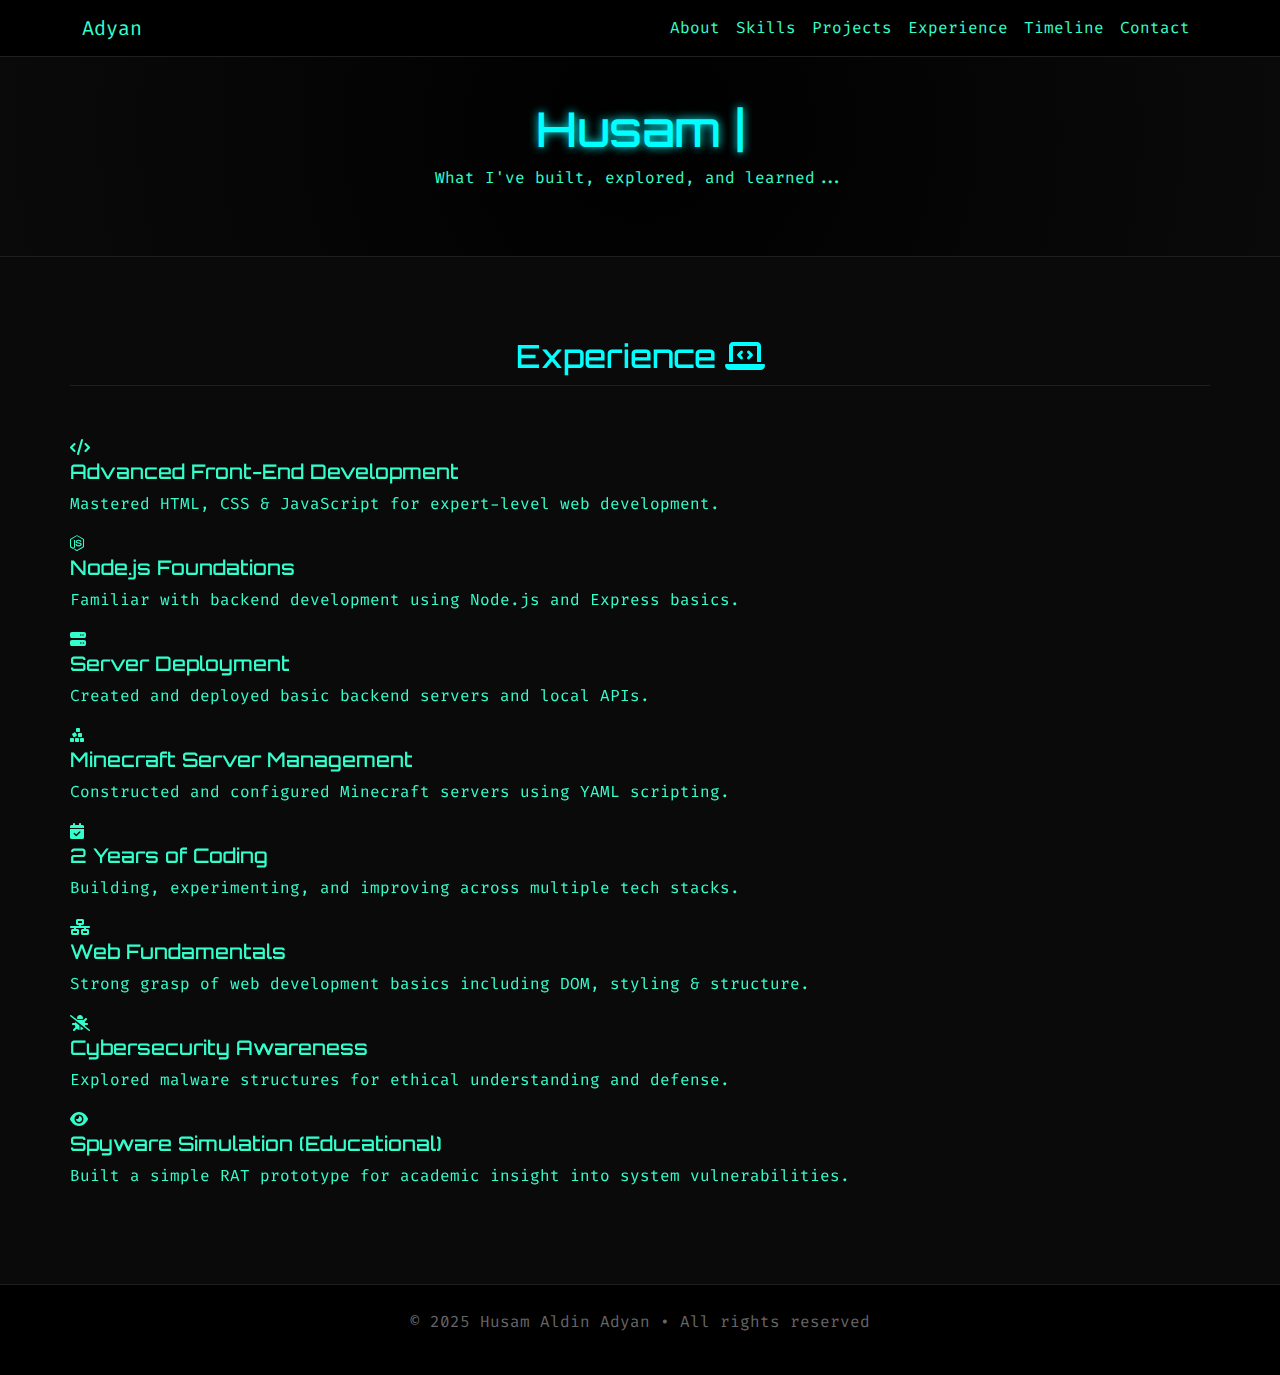
<file: experience.html>
<!DOCTYPE html>
<html lang="en">
<head>
  <meta charset="UTF-8" />
  <meta name="viewport" content="width=device-width, initial-scale=1.0"/>
  <title>Experience – Husam Aldin Adyan</title>

  <!-- Fonts -->
  <link href="https://fonts.googleapis.com/css2?family=Fira+Code&family=Orbitron:wght@600&display=swap" rel="stylesheet">

  <!-- Bootstrap -->
  <link rel="stylesheet" href="https://cdn.jsdelivr.net/npm/bootstrap@5.3.0/dist/css/bootstrap.min.css" />

  <!-- Font Awesome -->
  <link rel="stylesheet" href="https://cdnjs.cloudflare.com/ajax/libs/font-awesome/6.5.0/css/all.min.css" />

  <!-- AOS Animations -->
  <link rel="stylesheet" href="https://cdn.jsdelivr.net/npm/aos@2.3.4/dist/aos.css"/>

  <!-- Custom CSS -->
  <link rel="stylesheet" href="style.css">
</head>
<body>

  <!-- NAVBAR -->
 <nav class="navbar navbar-expand-lg fixed-top">
    <div class="container">
      <a class="navbar-brand" href="#">Adyan</a>
      <button class="navbar-toggler" type="button" data-bs-toggle="collapse" data-bs-target="#navMenu">
        <span class="navbar-toggler-icon"></span>
      </button>
      <div class="collapse navbar-collapse" id="navMenu">
        <ul class="navbar-nav ms-auto">
          <a class="nav-item"><a class="nav-link" href="#index.html">About</a>
          <li class="nav-item"><a class="nav-link" href="skills.html">Skills</a></li>
          <li class="nav-item"><a class="nav-link" href="#projects">Projects</a></li>
          <a class="nav-link" href="experience.html">Experience</a>
          <li class="nav-item"><a class="nav-link" href="#timeline">Timeline</a></li>
          <li class="nav-item"><a class="nav-link" href="#contact">Contact</a></li>
        </ul>
      </div>
    </div>
  </nav>

  <!-- HEADER -->
  <header>
    <h1 class="typing-effect" id="typeLine">My Experience</h1>
    <p>What I've built, explored, and learned...</p>
  </header>

  <!-- EXPERIENCE TIMELINE -->
  <section id="experience" class="section container" data-aos="fade-left">
    <h2 class="section-title">Experience <i class="fa-solid fa-laptop-code"></i></h2>
    <div class="timeline">
      <div class="timeline-item">
        <div class="timeline-icon"><i class="fa-solid fa-code"></i></div>
        <div class="timeline-content">
          <h5>Advanced Front-End Development</h5>
          <p>Mastered HTML, CSS & JavaScript for expert-level web development.</p>
        </div>
      </div>
      <div class="timeline-item">
        <div class="timeline-icon"><i class="fa-brands fa-node-js"></i></div>
        <div class="timeline-content">
          <h5>Node.js Foundations</h5>
          <p>Familiar with backend development using Node.js and Express basics.</p>
        </div>
      </div>
      <div class="timeline-item">
        <div class="timeline-icon"><i class="fa-solid fa-server"></i></div>
        <div class="timeline-content">
          <h5>Server Deployment</h5>
          <p>Created and deployed basic backend servers and local APIs.</p>
        </div>
      </div>
      <div class="timeline-item">
        <div class="timeline-icon"><i class="fa-solid fa-cubes-stacked"></i></div>
        <div class="timeline-content">
          <h5>Minecraft Server Management</h5>
          <p>Constructed and configured Minecraft servers using YAML scripting.</p>
        </div>
      </div>
      <div class="timeline-item">
        <div class="timeline-icon"><i class="fa-solid fa-calendar-check"></i></div>
        <div class="timeline-content">
          <h5>2 Years of Coding</h5>
          <p>Building, experimenting, and improving across multiple tech stacks.</p>
        </div>
      </div>
      <div class="timeline-item">
        <div class="timeline-icon"><i class="fa-solid fa-network-wired"></i></div>
        <div class="timeline-content">
          <h5>Web Fundamentals</h5>
          <p>Strong grasp of web development basics including DOM, styling & structure.</p>
        </div>
      </div>
      <div class="timeline-item">
        <div class="timeline-icon"><i class="fa-solid fa-bug-slash"></i></div>
        <div class="timeline-content">
          <h5>Cybersecurity Awareness</h5>
          <p>Explored malware structures for ethical understanding and defense.</p>
        </div>
      </div>
      <div class="timeline-item">
        <div class="timeline-icon"><i class="fa-solid fa-eye"></i></div>
        <div class="timeline-content">
          <h5>Spyware Simulation (Educational)</h5>
          <p>Built a simple RAT prototype for academic insight into system vulnerabilities.</p>
        </div>
      </div>
    </div>
  </section>

  <!-- FOOTER -->
  <footer>
    <p>&copy; 2025 Husam Aldin Adyan • All rights reserved </p>
  </footer>

  <!-- JS Scripts -->
  <script src="https://cdn.jsdelivr.net/npm/bootstrap@5.3.0/dist/js/bootstrap.bundle.min.js"></script>
  <script src="https://cdn.jsdelivr.net/npm/aos@2.3.4/dist/aos.js"></script>
  <script src="main.js"></script>
</body>
</html>
</file>
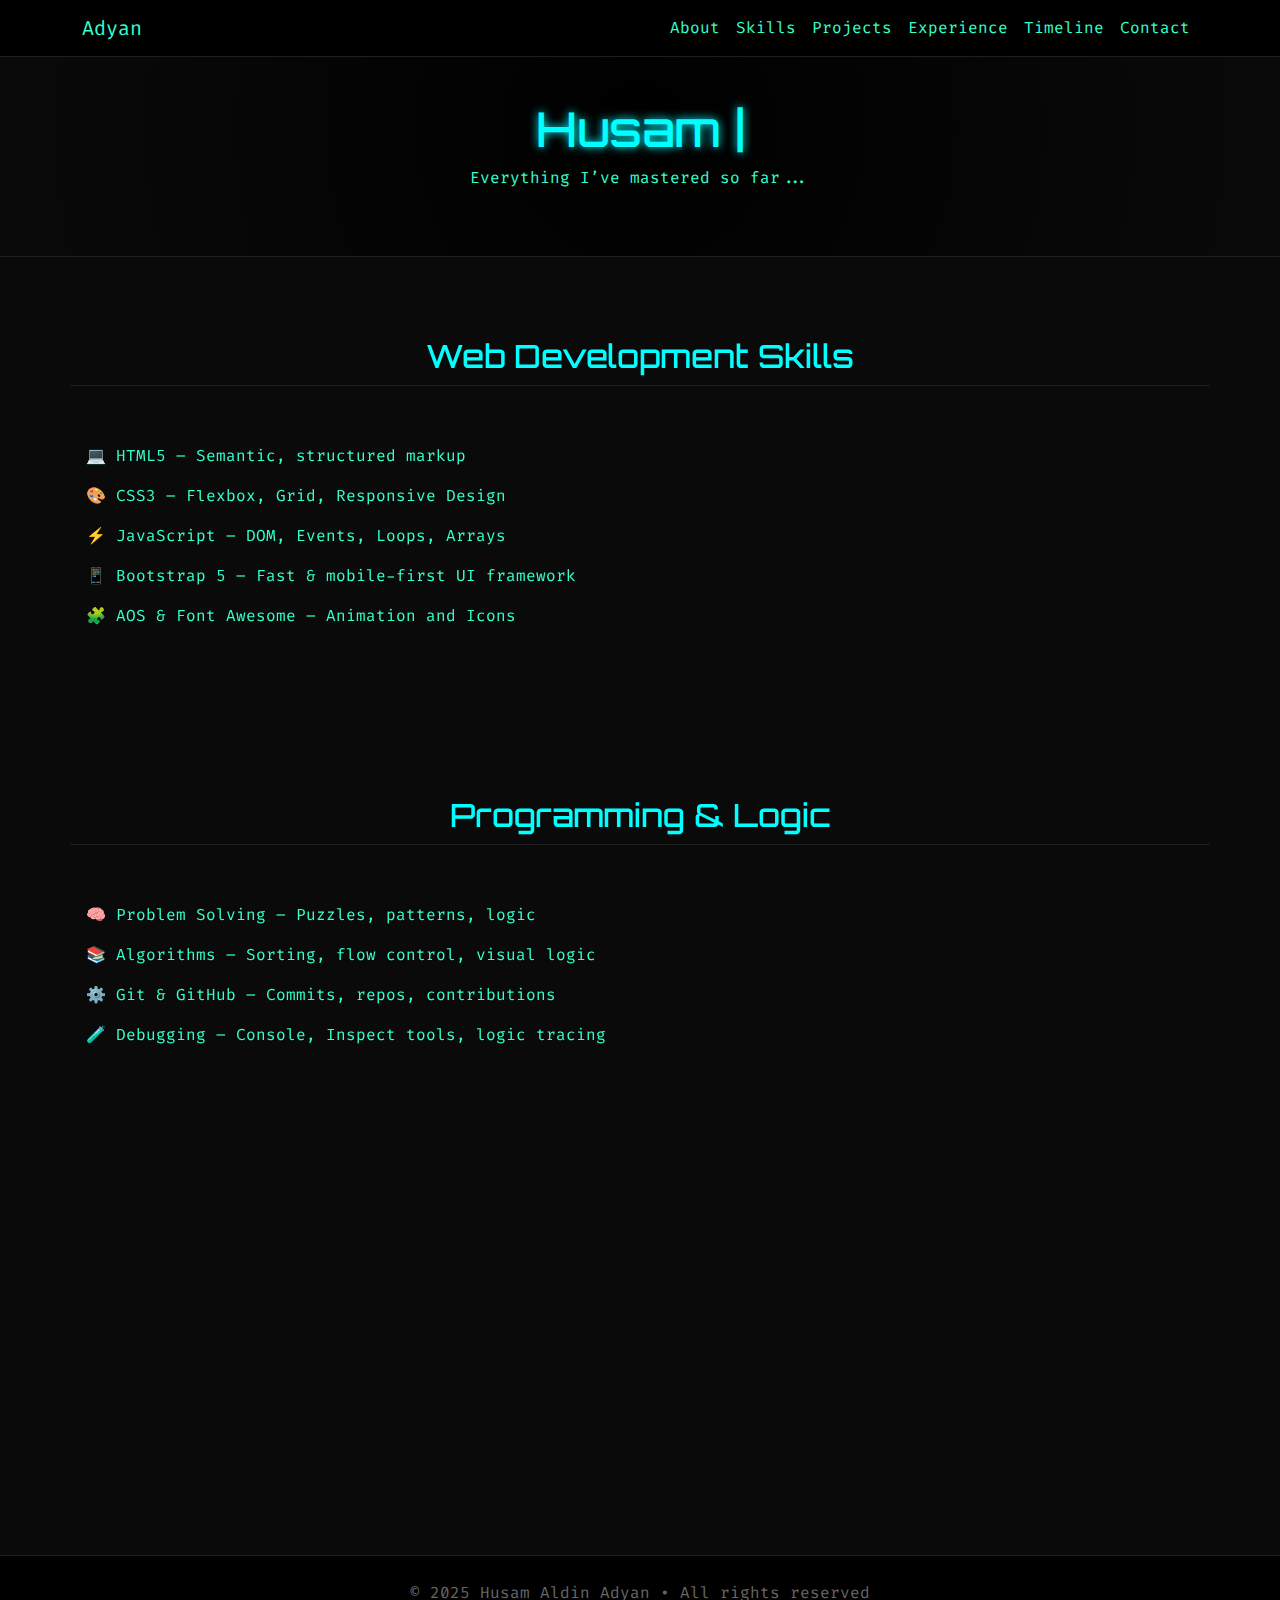
<file: skills.html>
<!DOCTYPE html>
<html lang="en">
<head>
  <meta charset="UTF-8" />
  <meta name="viewport" content="width=device-width, initial-scale=1.0"/>
  <title>Skills – Husam Aldin Adyan</title>

  <!-- Fonts -->
  <link href="https://fonts.googleapis.com/css2?family=Fira+Code&family=Orbitron:wght@600&display=swap" rel="stylesheet">

  <!-- Bootstrap -->
  <link rel="stylesheet" href="https://cdn.jsdelivr.net/npm/bootstrap@5.3.0/dist/css/bootstrap.min.css" />

  <!-- Font Awesome -->
  <link rel="stylesheet" href="https://cdnjs.cloudflare.com/ajax/libs/font-awesome/6.5.0/css/all.min.css" />

  <!-- AOS Animations -->
  <link rel="stylesheet" href="https://cdn.jsdelivr.net/npm/aos@2.3.4/dist/aos.css"/>

  <!-- Custom CSS -->
  <link rel="stylesheet" href="style.css">
</head>
<body>

  <!-- NAVBAR -->
<nav class="navbar navbar-expand-lg fixed-top">
  <div class="container">
    <a class="navbar-brand" href="index.html">Adyan</a>
    <button class="navbar-toggler" type="button" data-bs-toggle="collapse" data-bs-target="#navMenu">
      <span class="navbar-toggler-icon"></span>
    </button>
    <div class="collapse navbar-collapse" id="navMenu">
      <ul class="navbar-nav ms-auto">
        <li class="nav-item"><a class="nav-link" href="index.html#about">About</a></li>
        <li class="nav-item"><a class="nav-link" href="skills.html">Skills</a></li>
        <li class="nav-item"><a class="nav-link" href="project.html">Projects</a></li> <!-- NEW LINK -->
        <li class="nav-item"><a class="nav-link" href="experience.html">Experience</a></li>
        <li class="nav-item"><a class="nav-link" href="index.html#timeline">Timeline</a></li>
        <li class="nav-item"><a class="nav-link" href="index.html#contact">Contact</a></li>
      </ul>
    </div>
  </div>
</nav>


  <!-- HEADER -->
  <header>
    <h1 class="typing-effect" id="typeLine">My Skill Set</h1>
    <p>Everything I’ve mastered so far...</p>
  </header>

  <!-- SKILLS SECTION -->
  <section class="section container" data-aos="fade-up">
    <h2 class="section-title">Web Development Skills</h2>
    <ul class="list-group list-group-flush">
      <li class="list-group-item">💻 HTML5 – Semantic, structured markup</li>
      <li class="list-group-item">🎨 CSS3 – Flexbox, Grid, Responsive Design</li>
      <li class="list-group-item">⚡ JavaScript – DOM, Events, Loops, Arrays</li>
      <li class="list-group-item">📱 Bootstrap 5 – Fast & mobile-first UI framework</li>
      <li class="list-group-item">🧩 AOS & Font Awesome – Animation and Icons</li>
    </ul>
  </section>

  <section class="section container" data-aos="fade-up">
    <h2 class="section-title">Programming & Logic</h2>
    <ul class="list-group list-group-flush">
      <li class="list-group-item">🧠 Problem Solving – Puzzles, patterns, logic</li>
      <li class="list-group-item">📚 Algorithms – Sorting, flow control, visual logic</li>
      <li class="list-group-item">⚙️ Git & GitHub – Commits, repos, contributions</li>
      <li class="list-group-item">🧪 Debugging – Console, Inspect tools, logic tracing</li>
    </ul>
  </section>

  <section class="section container" data-aos="fade-up">
    <h2 class="section-title">Math & Analytical Thinking</h2>
    <ul class="list-group list-group-flush">
      <li class="list-group-item">📊 Statistics – Mean, Median, Mode</li>
      <li class="list-group-item">➕ Algebra – Equations, patterns, problem solving</li>
      <li class="list-group-item">📐 Geometry – Shapes, logic-based diagrams</li>
      <li class="list-group-item">📈 Data Visualization – Charts, visual data tools</li>
    </ul>
  </section>

  <!-- FOOTER -->
  <footer>
    <p>&copy; 2025 Husam Aldin Adyan • All rights reserved </p>
  </footer>

  <!-- JS Scripts -->
  <script src="https://cdn.jsdelivr.net/npm/bootstrap@5.3.0/dist/js/bootstrap.bundle.min.js"></script>
  <script src="https://cdn.jsdelivr.net/npm/aos@2.3.4/dist/aos.js"></script>
  <script src="main.js"></script>
</body>
</html>
</file>
<file: style.css>
html {
  scroll-behavior: smooth;
}
body {
  background-color: #0a0a0a;
  color: #33ffcc;
  font-family: 'Fira Code', monospace;
}
h1, h2, h5 {
  font-family: 'Orbitron', sans-serif;
}
.navbar {
  background-color: #000;
  border-bottom: 1px solid #1f1f1f;
}
.navbar-brand, .nav-link {
  color: #33ffcc !important;
}
.nav-link:hover {
  color: #00ffff !important;
  text-shadow: 0 0 5px #00ffff;
}
header {
  background: radial-gradient(circle at center, #000 0%, #0a0a0a 100%);
  padding: 100px 0 50px;
  text-align: center;
  border-bottom: 1px solid #1f1f1f;
}
header h1 {
  font-size: 3rem;
  color: #00ffff;
  text-shadow: 0 0 10px #00ffff;
}
.section {
  padding: 80px 0;
}
.section-title {
  text-align: center;
  margin-bottom: 50px;
  color: #00ffff;
  border-bottom: 1px solid #1f1f1f;
  padding-bottom: 10px;
}
.profile-pic {
  border-radius: 12px;
  max-width: 200px;
  border: 2px solid #00ffff44;
  box-shadow: 0 0 20px #00ffff33;
}
.list-group-item {
  background-color: transparent;
  color: #33ffcc;
  border: none;
}
.project-card {
  background-color: #101010;
  border: 1px solid #222;
  border-radius: 10px;
  transition: all 0.3s ease;
}
.project-card:hover {
  transform: scale(1.02);
  box-shadow: 0 0 15px #00ffff55;
}
.project-card img {
  height: 180px;
  object-fit: cover;
  border-top-left-radius: 10px;
  border-top-right-radius: 10px;
}
a {
  color: #00ffff;
  text-decoration: none;
}
a:hover {
  text-shadow: 0 0 6px #00ffff;
}
.btn-hack {
  border: 1px solid #00ffff;
  color: #00ffff;
  background: transparent;
  padding: 8px 20px;
  border-radius: 5px;
  transition: 0.3s;
}
.btn-hack:hover {
  background-color: #00ffff;
  color: #000;
  box-shadow: 0 0 10px #00ffff;
}
.typing-effect::after {
  content: '|';
  animation: blink 1s infinite;
}
@keyframes blink {
  50% { opacity: 0; }
}
footer {
  background-color: #000;
  padding: 25px;
  text-align: center;
  color: #666;
  border-top: 1px solid #1f1f1f;
}
</file>
